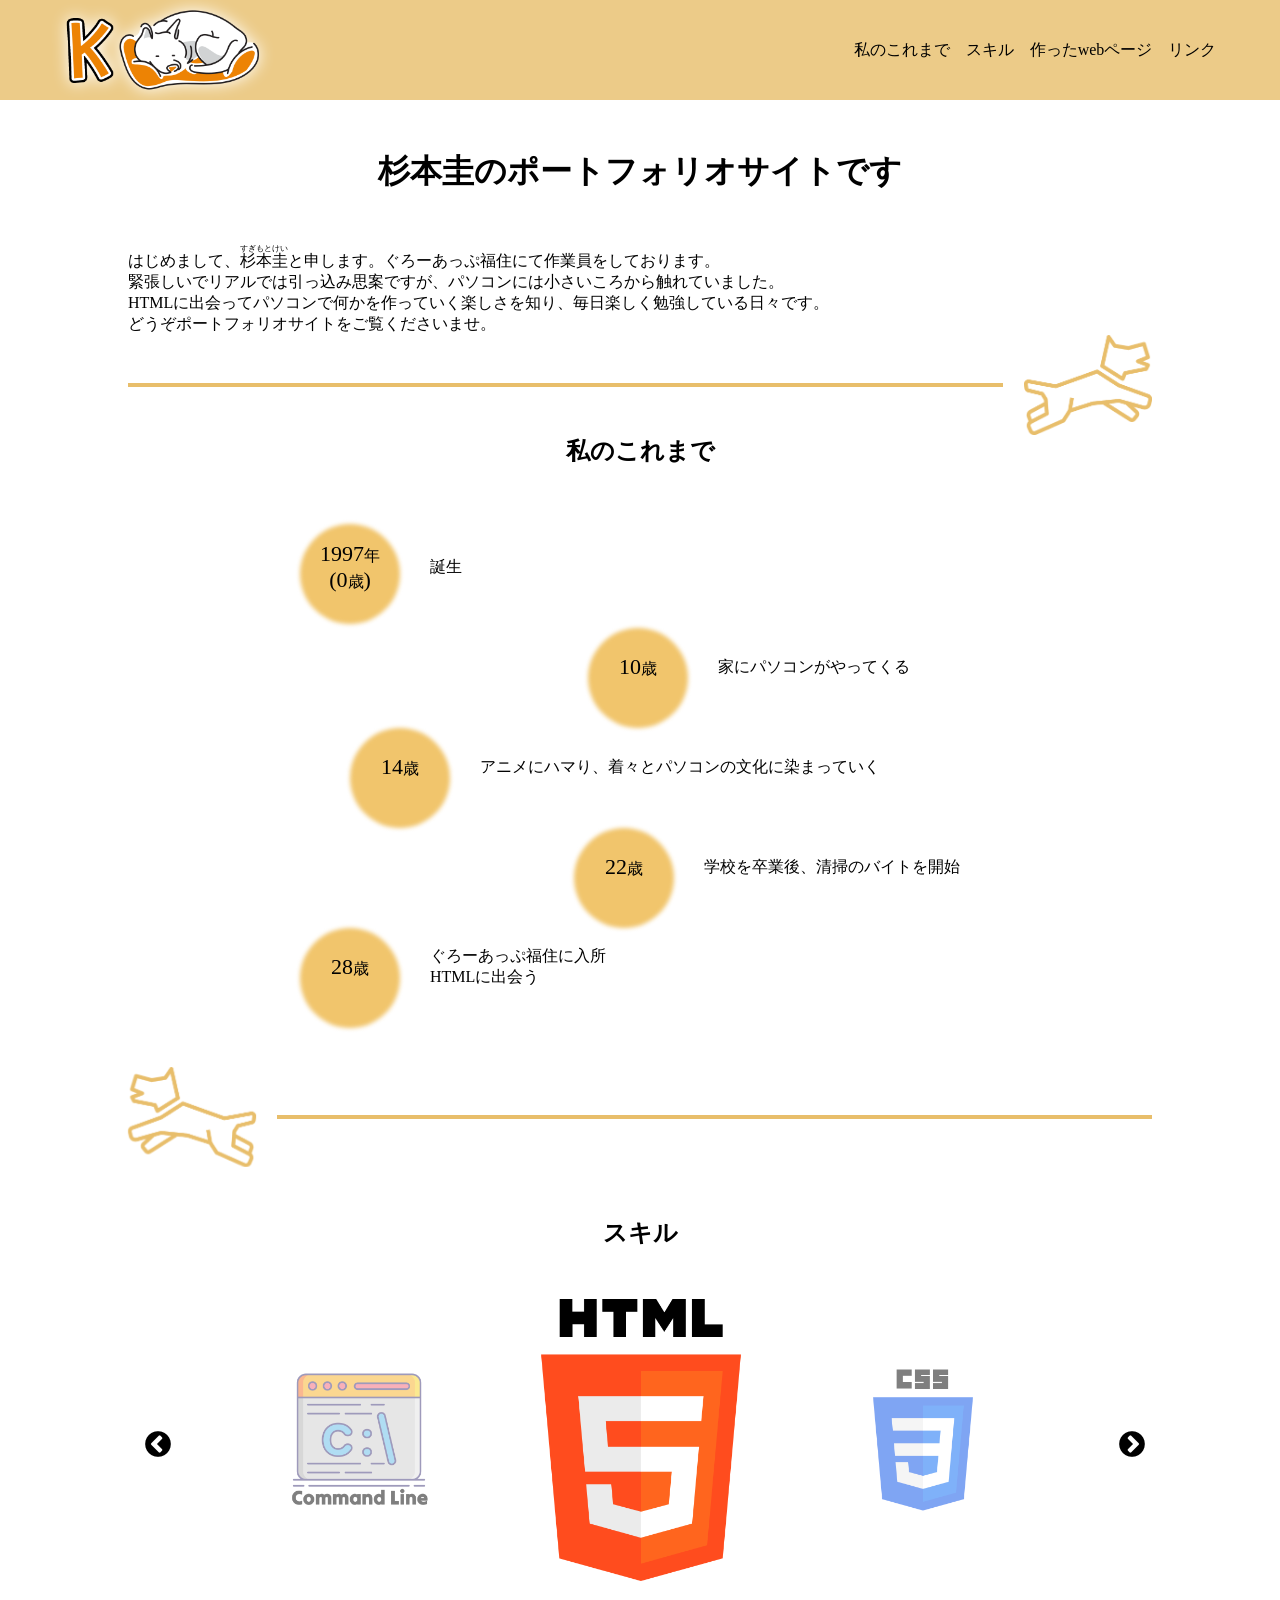
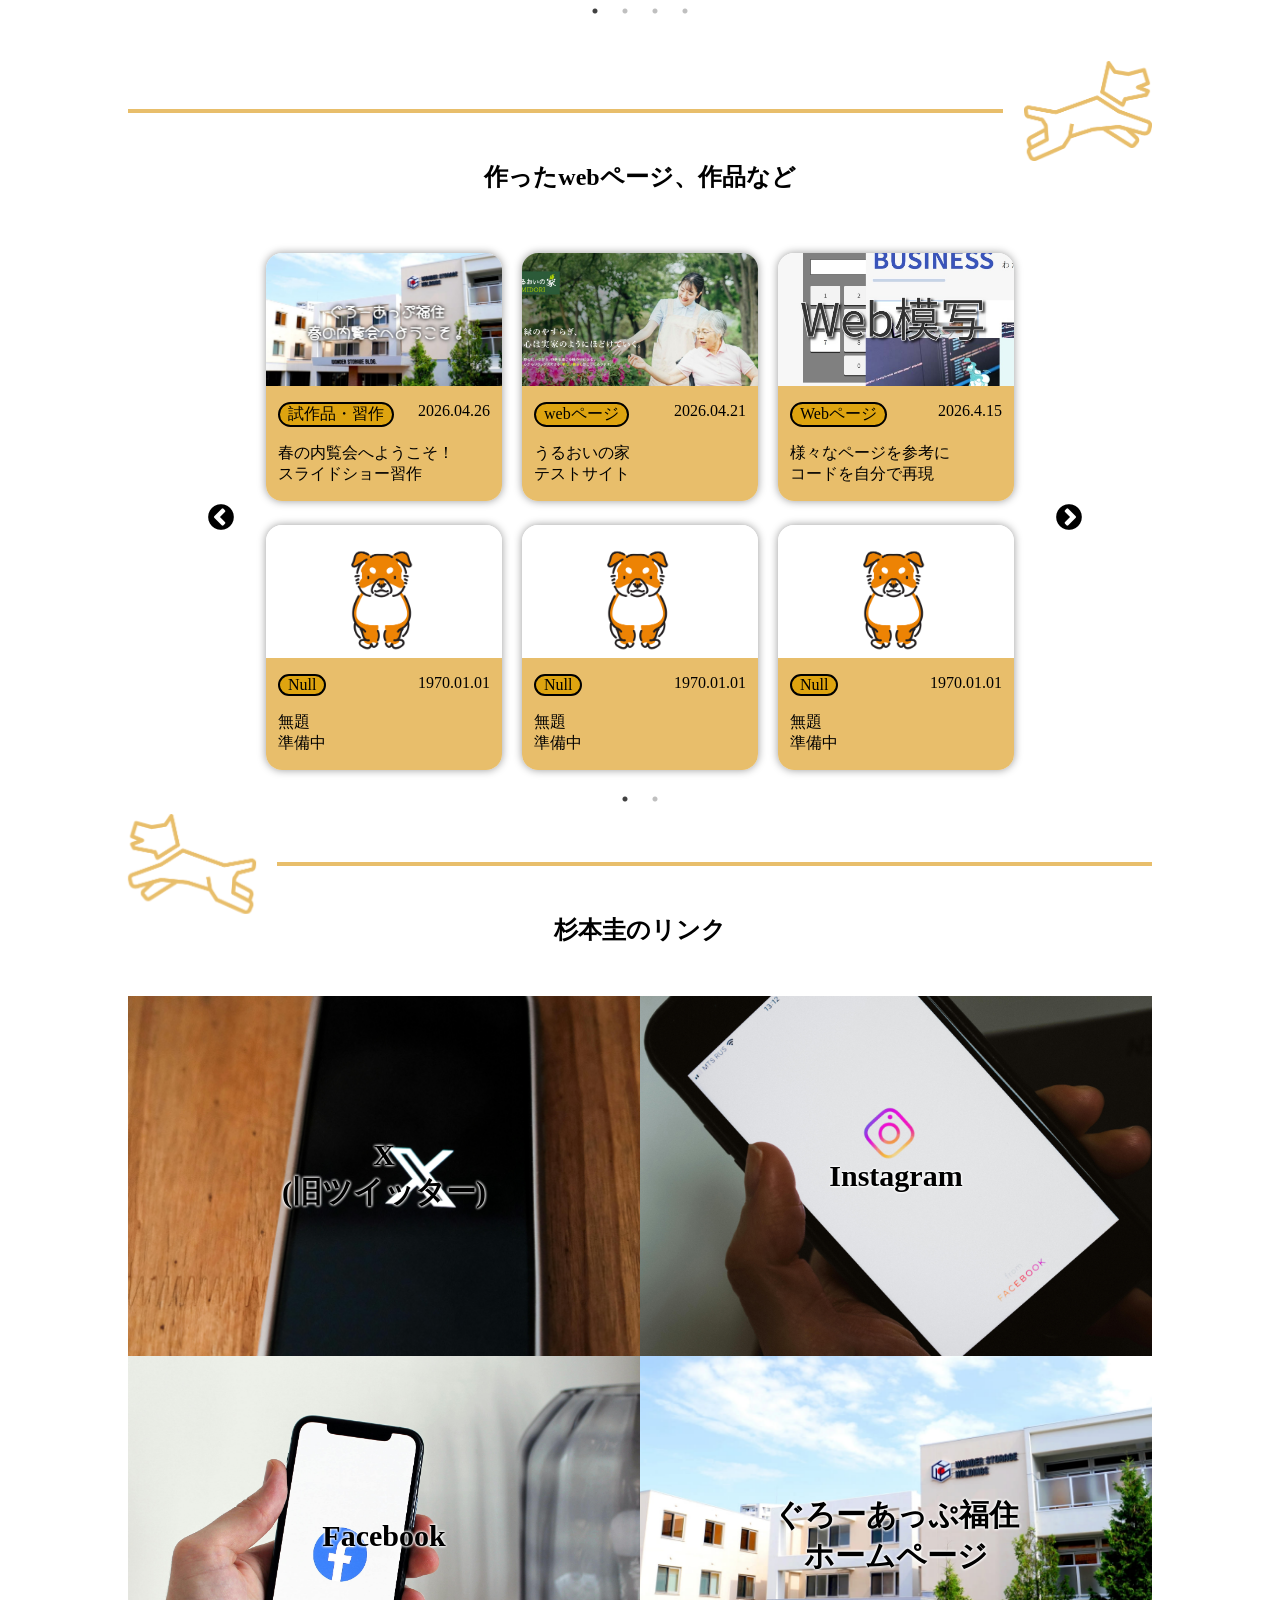
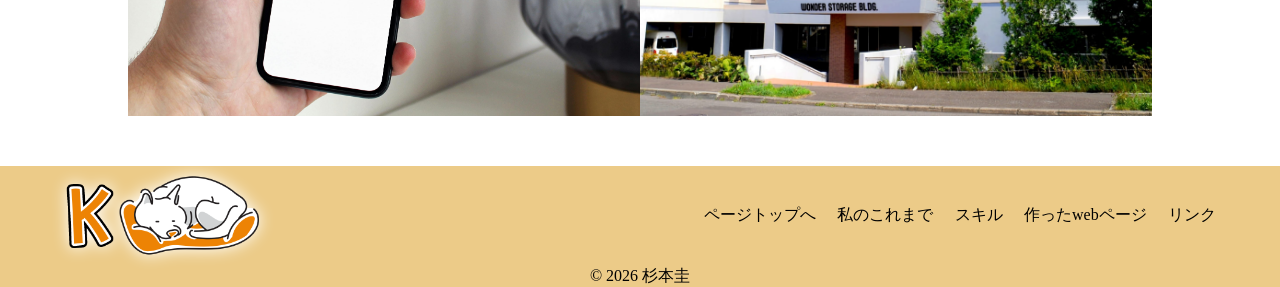
<file: index.html>
<!DOCTYPE html>
<html lang="ja">
<head>
    <meta charset="UTF-8">
    <meta name="viewport" content="width=device-width, initial-scale=1.0">
    <link rel="stylesheet" href="css/portfolio.css">
    <link rel="stylesheet" href="https://cdnjs.cloudflare.com/ajax/libs/font-awesome/6.0.0-beta3/css/all.min.css">
    <link rel="stylesheet" type="text/css" href="slick/slick.css"/>
    <link rel="stylesheet" type="text/css" href="slick/slick-theme.css"/>
    <script src="https://code.jquery.com/jquery-3.6.0.min.js"></script>
<link rel="preconnect" href="https://fonts.gstatic.com" crossorigin>
<link href="https://fonts.googleapis.com/css2?family=Darumadrop+One&display=swap" rel="stylesheet">
    <title>杉本圭のポートフォリオサイト</title>
</head>
<body>
    <div class="header">
        <div class ="head-left">
            <img src="media\Kicon.png" alt="犬のアイコンを使用したロゴです">
        </div>
        <ul class="head-right">
            <li><a href="#history">私のこれまで</a></li>
            <li><a href="#skill">スキル</a></li>
            <li><a href="#work">作ったwebページ</a></li>
            <li><a href="#link">リンク</a></li>
        </ul>
        <div class="hamburger" id="menu">
            <input type="checkbox" id="menu-btn-check">
            <label for="menu-btn-check" class="menu-btn" id="menu-btn"><span></span></label>
            <div class="menu-content" id="menu-content">
                <ul>
                    <li>
                        <a href="#history" class="close">私のこれまで</a>
                    </li>
                    <li>
                        <a href="#skill" class="close">スキル</a>
                    </li>
                    <li>
                        <a href="#work" class="close">作ったwebページ</a>
                    </li>
                    <li>
                        <a href="#link" class="close">リンク</a>
                    </li>
                </ul>
            </div>
        </div>
    </div>
    <div class="top" id="top">
        <h1>杉本圭のポートフォリオサイトです</h1>
        <p>はじめまして、<ruby>杉本圭<rt>すぎもとけい</rt></ruby>と申します。ぐろーあっぷ福住にて作業員をしております。<br>
            緊張しいでリアルでは引っ込み思案ですが、パソコンには小さいころから触れていました。<br>
            HTMLに出会ってパソコンで何かを作っていく楽しさを知り、毎日楽しく勉強している日々です。<br>
            どうぞポートフォリオサイトをご覧くださいませ。
        </p>
    </div>
    <div class="run">
        <div class="line"></div>
        <img src="media\run.png" class="runDog">
    </div>
    <div class="history" id="history">
        <h2>私のこれまで</h2>
        <ul class="history-con fadeUpTrigger">
            <li>
                <div class="history-left">
                    <p>1997<span>年</span><br>
                    (0<span>歳</span>)</p>
                    <div class="monyamonya"></div>
                </div>
                <div class="history-right">
                    <p>誕生</p>
                </div>
            </li>
            <li class="history-migi">
                <div class="history-left">
                    <p>10<span>歳</span></p>
                    <div class="monyamonya"></div>
                </div>
                <div class="history-right">
                    <p>家にパソコンがやってくる</p>
                </div>
            </li>
            <li>
                <div class="history-left">
                    <p>14<span>歳</span></p>
                    <div class="monyamonya"></div>
                </div>
                <div class="history-right">
                    <p>アニメにハマり、着々とパソコンの文化に染まっていく</p>
                </div>
            </li>
            <li class="history-migi">
                <div class="history-left">
                    <p>22<span>歳</span></p>
                    <div class="monyamonya"></div>
                </div>
                <div class="history-right">
                    <p>学校を卒業後、清掃のバイトを開始</p>
                </div>
            </li>
            <li>
                <div class="history-left">
                    <p>28<span>歳</span></p>
                    <div class="monyamonya"></div>
                </div>
                <div class="history-right">
                    <p>ぐろーあっぷ福住に入所</p>
                    <p>HTMLに出会う</p>
                </div>
            </li>
        </ul>
    </div>
    <div class="run-re">
        <img src="media\run.png" class="reverse runDog">
        <div class="line-re"></div>
    </div>
    <div class="skill" id="skill">
        <h2>スキル</h2>
        <div class="skill-slider fadeUpTrigger">
            <div><img src="media\skill_html-5.png"></div>
            <div><img src="media\skill_css-3.png"></div>
            <div><img src="media\skill_SQL.png"></div>
            <div><img src="media\skill_command-line.png"></div>
        </div>
    </div>
    <div class="run">
        <div class="line"></div>
        <img src="media\run.png" class="runDog">
    </div>
    <div class="work" id="work">
        <h2>作ったwebページ、作品など</h2>
        <!-- カードにつけるタイトルは一行全角10文字以内、かつ二行にしてカードの大きさを統一する -->
        <!-- 一行だけのカードがあるとそのカードだけ小さくなるので注意 -->
        <div class="work-slider fadeUpTrigger">
            <div class="work-card">
                <a class="work-card-inner" href="https://fukuzumi-riyoushayou.github.io/Sugimoto-slideshow/" target="_blank" rel="noopener noreferrer">
                    <img src="media\sakuhin_slide.jpg" alt="webページのサムネイル">
                    <div class="work-card-txt">
                        <div class="work-card-txt-top">
                            <p class="work-type">試作品・習作</p>
                            <p class="work-data">2026.04.26</p>
                        </div>
                        <p class="work-title">春の内覧会へようこそ！<br>スライドショー習作</p>
                    </div>
                </a>
            </div>
            <div class="work-card">
                <a class="work-card-inner" href="https://formula-wsc.com/sugimoto/uruoinoie-midori/" target="_blank" rel="noopener noreferrer">
                    <img src="media\sakuhin_uruoi.jpg" alt="webページのサムネイル">
                    <div class="work-card-txt">
                        <div class="work-card-txt-top">
                            <p class="work-type">webページ</p>
                            <p class="work-data">2026.04.21</p>
                        </div>
                        <p class="work-title">うるおいの家<br>テストサイト</p>
                    </div>
                </a>
            </div>
            <div class="work-card">
                <a class="work-card-inner" href="https://formula-wsc.com/sugimoto/" target="_blank" rel="noopener noreferrer">
                    <img src="media\sakuhin_mosha.jpg" alt="webページのサムネイル">
                    <div class="work-card-txt">
                        <div class="work-card-txt-top">
                            <p class="work-type">Webページ</p>
                            <p class="work-data">2026.4.15</p>
                        </div>
                        <p class="work-title">様々なページを参考に<br>コードを自分で再現</p>
                    </div>
                </a>
            </div>
            <div class="work-card">
                <a class="work-card-inner" href="#"  target="_blank" rel="noopener noreferrer">
                    <img src="media\osuwari.png" alt="webページのサムネイル">
                    <div class="work-card-txt">
                        <div class="work-card-txt-top">
                            <p class="work-type">Null</p>
                            <p class="work-data">1970.01.01</p>
                        </div>
                        <p class="work-title">無題<br>準備中</p>
                    </div>
                </a>
            </div>
            <div class="work-card">
                <a class="work-card-inner" href="#"  target="_blank" rel="noopener noreferrer">
                    <img src="media\osuwari.png" alt="webページのサムネイル">
                    <div class="work-card-txt">
                        <div class="work-card-txt-top">
                            <p class="work-type">Null</p>
                            <p class="work-data">1970.01.01</p>
                        </div>
                        <p class="work-title">無題<br>準備中</p>
                    </div>
                </a>
            </div>
            <div class="work-card">
                <a class="work-card-inner" href="#"  target="_blank" rel="noopener noreferrer">
                    <img src="media\osuwari.png" alt="webページのサムネイル">
                    <div class="work-card-txt">
                        <div class="work-card-txt-top">
                            <p class="work-type">Null</p>
                            <p class="work-data">1970.01.01</p>
                        </div>
                        <p class="work-title">無題<br>準備中</p>
                    </div>
                </a>
            </div>
            <div class="work-card">
                <a class="work-card-inner" href="#"  target="_blank" rel="noopener noreferrer">
                    <img src="media\osuwari.png" alt="webページのサムネイル">
                    <div class="work-card-txt">
                        <div class="work-card-txt-top">
                            <p class="work-type">Null</p>
                            <p class="work-data">1970.01.01</p>
                        </div>
                        <p class="work-title">無題<br>準備中</p>
                    </div>
                </a>
            </div>
        </div>
    </div>
    <div class="run-re">
        <img src="media\run.png" class="reverse runDog">
        <div class="line-re"></div>
    </div>
    <div class="link" id="link">
        <h2>杉本圭のリンク</h2>
        <div class="link-con fadeUpTrigger">
            <a class="link-leftup"><p>X<br>(旧ツイッター)</p><div class="bg-img"></div></a>
            <a class="link-rightup"><p>Instagram</p><div class="bg-img"></div></a>
            <a class="link-leftdown"><p>Facebook</p><div class="bg-img"></div></a>
            <a class="link-rightdown" href="https://growup.wonderstorage-c.com/fukuzumi/" target="_blank" rel="noopener noreferrer"><p>ぐろーあっぷ福住<br>ホームページ</p><div class="bg-img"></div></a>
        </div>
    </div>
    <div class="footer">
        <div class="footer-con">
            <div class ="footer-left">
                <img src="media\Kicon.png" alt="犬のアイコンを使用したロゴです">
            </div>
            <ul class="footer-right">
                <li><a href="#top">ページトップへ</a></li>
                <li><a href="#history">私のこれまで</a></li>
                <li><a href="#skill">スキル</a></li>
                <li><a href="#work">作ったwebページ</a></li>
                <li><a href="#link">リンク</a></li>
            </ul>
            <a class="gotop" href="#">ページトップへ</a>
        </div>
        <p>&copy; 2026 杉本圭</p>
    </div>
    <a class="gotop-btn" href="#">
        <i class="fa-solid fa-angle-up"></i>
    </a>
<script src="https://code.jquery.com/jquery-3.7.1.min.js" integrity="sha256-/JqT3SQfawRcv/BIHPThkBvs0OEvtFFmqPF/lYI/Cxo=" crossorigin="anonymous"></script>
<script src="https://ajax.googleapis.com/ajax/libs/jquery/3.7.1/jquery.min.js"></script>
<script src="js/portfolio.js"></script>

<script src="slick/slick.min.js"></script>
<script>
    $(document).ready(function(){
        $('.skill-slider').slick({
            centerMode: true,
            slidesToShow: 3,
            dots: true,
            arrows: true,
            infinite: true,
            responsive: [{
                breakpoint: 767,
                settings: {
                    centerMode: false,
                    slidesToShow: 1,
                },
            }],
        });
    });

    $(document).ready(function(){
        $('.work-slider').slick({
            rows: 2,
            slidesPerRow: 3,
            slidesToShow: 1,
            dots: true,
            arrows: true,
            infinite: true,
            responsive: [{
                breakpoint: 767,
                settings: {
                    slidesPerRow: 1,
                },
            }],
        });
    });
</script>
</body>
</html>
</file>
<file: css/portfolio.css>
@charset "UTF-8";
*, *::before, *::after {
  margin: 0;
  padding: 0;
  box-sizing: border-box;
}

html {
  scroll-behavior: smooth;
  scroll-padding-top: 150px;
}

body {
  width: 100%;
  max-width: 1980px;
  margin: 0 auto;
}

img {
  max-height: 100%;
  max-width: 100%;
}

a, a:visited {
  color: black;
  text-decoration: none;
}

h1, h2 {
  text-align: center;
  padding-bottom: 50px;
}
@media screen and (max-width: 767px) {
  h1, h2 {
    padding-bottom: 20px;
  }
}

i {
  font-family: "Font Awesome 6 Free";
  font-weight: 900;
}

/* 区切り線 */
.run {
  width: 80%;
  height: 100px;
  margin: 0 auto;
  display: flex;
  align-items: center;
}
@media screen and (max-width: 767px) {
  .run img {
    max-width: 50%;
    max-height: 50%;
  }
}

.line {
  width: 100%;
  height: 4px;
  background-color: #E8BE6B;
  margin-right: 2%;
}

.run-re {
  width: 80%;
  height: 100px;
  margin: 0 auto;
  display: flex;
  align-items: center;
}
@media screen and (max-width: 767px) {
  .run-re img {
    max-width: 50%;
    max-height: 50%;
  }
}

.line-re {
  width: 100%;
  height: 4px;
  background-color: #E8BE6B;
  margin-left: 2%;
}

.reverse {
  transform: scaleX(-1);
}

/* ナビゲーションバー */
.header {
  width: 100%;
  height: 100px;
  background-color: rgba(232, 190, 107, 0.8);
  display: flex;
  justify-content: space-between;
  align-items: center;
  z-index: 1000;
  position: sticky;
  top: 0;
}
@media screen and (max-width: 767px) {
  .header {
    padding: 0 10% 0 5%;
  }
}
.header .head-left {
  display: block;
  margin-left: 3%;
  filter: drop-shadow(0 0 8px #ffffff);
  height: 100%;
}
.header .head-right {
  display: flex;
  list-style: none;
  justify-content: flex-end;
  align-items: center;
  margin-right: 5%;
}
.header .head-right li {
  margin-right: 5%;
  white-space: nowrap;
  transition: 0.3s;
}
.header .head-right li:last-child {
  margin-right: 0;
}
.header .head-right li:hover {
  opacity: 0.8;
  text-shadow: 0 0 5px white, 0 0 5px white;
}
@media screen and (max-width: 767px) {
  .header .head-right {
    display: none;
  }
}
.header .hamburger {
  display: none;
}
@media screen and (max-width: 767px) {
  .header .hamburger {
    display: block;
  }
}
.header .menu-btn {
  display: none;
}
@media screen and (max-width: 767px) {
  .header .menu-btn {
    display: flex;
    width: 50px;
    height: 50px;
    justify-content: center;
    align-items: center;
    border-radius: 8px;
    background-color: white;
    z-index: 90;
  }
  .header .menu-btn i {
    font-size: 28px;
  }
}
.header .menu-btn span,
.header .menu-btn span:before,
.header .menu-btn span:after {
  content: "";
  display: block;
  height: 3px;
  width: 25px;
  border-radius: 3px;
  background-color: #000000;
  position: absolute;
  transition: 0.3s;
}
.header .menu-btn span:before {
  bottom: 8px;
}
.header .menu-btn span:after {
  top: 8px;
}
.header #menu-btn-check:checked ~ .menu-btn span {
  background-color: rgba(255, 255, 255, 0); /*メニューオープン時は真ん中の線を透明にする*/
}
.header #menu-btn-check:checked ~ .menu-btn span::before {
  bottom: 0;
  transform: rotate(45deg);
}
.header #menu-btn-check:checked ~ .menu-btn span::after {
  top: 0;
  transform: rotate(-45deg);
}
.header #menu-btn-check {
  display: none;
}
.header .menu-content {
  display: none;
}
@media screen and (max-width: 767px) {
  .header .menu-content {
    display: none;
    width: 50%;
    height: auto;
    position: fixed;
    top: 100px;
    right: 0;
    z-index: 80;
    background-color: rgb(232, 190, 107);
  }
}
.header #menu-btn-check:checked ~ .menu-content {
  display: block;
  right: 0;
}
.header .menu-content ul li {
  border-bottom: solid 1px #ffffff;
  list-style: none;
}
.header .menu-content ul li:last-child {
  border-bottom: none;
}
.header .menu-content ul li a {
  display: block;
  width: 100%;
  font-size: 15px;
  color: #ffffff;
  text-decoration: none;
  padding: 9px 15px 10px;
  position: relative;
}
.header .menu-content ul li a::before {
  content: "";
  width: 7px;
  height: 7px;
  border-top: solid 2px #ffffff;
  border-right: solid 2px #ffffff;
  transform: rotate(45deg);
  position: absolute;
  right: 11px;
  top: 16px;
}

/* トップ */
.top {
  width: 80%;
  margin: 0 auto;
}
.top h1 {
  padding-top: 50px;
}

/* これまでの経歴 */
.history {
  width: 100%;
  margin-bottom: 50px;
}
@media screen and (max-width: 767px) {
  .history {
    margin-bottom: 20px;
  }
}

.history-con {
  width: 50%;
  margin: 0 auto;
  display: flex;
  flex-direction: column;
}
@media screen and (max-width: 767px) {
  .history-con {
    width: 75%;
  }
}
.history-con li {
  display: flex;
  align-items: center;
  height: 100px;
  align-items: center;
}
.history-con .history-migi {
  display: flex;
  justify-content: flex-end;
}
@media screen and (max-width: 767px) {
  .history-con .history-migi {
    justify-content: flex-start;
  }
}

.history-left {
  position: relative;
  white-space: nowrap;
}
.history-left p {
  z-index: 2;
  font-size: 22px;
  width: 60px;
}
.history-left p:first-child {
  text-align: center;
}
.history-left p span {
  font-size: 16px;
}
@media screen and (max-width: 767px) {
  .history-left p {
    font-size: 19px;
  }
  .history-left p span {
    font-size: 14px;
  }
}

.monyamonya {
  position: absolute;
  top: -100%;
  left: -33%;
  width: 100px;
  height: 100px;
  background-color: #f1c56c;
  border-radius: 50%;
  animation: monya 6s ease-in-out infinite alternate;
  z-index: -1;
  filter: blur(2px);
}
@media screen and (max-width: 767px) {
  .monyamonya {
    top: -100%;
    left: -25%;
    width: 85px;
    height: 85px;
  }
}

@keyframes monya {
  0%, 100% {
    border-radius: 50%;
    transform: scale(1) rotate(0deg);
  }
  33% {
    border-radius: 55% 45% 60% 40%;
    transform: scale(1.1) rotate(5deg);
  }
  66% {
    border-radius: 45% 55% 40% 70%;
    transform: scale(1) rotate(-5deg);
  }
}
.history-con li:nth-child(1) .monyamonya {
  top: -33%;
  left: -33%;
}
@media screen and (max-width: 767px) {
  .history-con li:nth-child(1) .monyamonya {
    top: -25%;
    left: -25%;
  }
}
.history-con li:nth-child(2) {
  padding-right: 50px;
}
@media screen and (max-width: 767px) {
  .history-con li:nth-child(2) {
    padding-right: 0;
  }
}
.history-con li:nth-child(2) .monyamonya {
  animation-duration: 2.7s;
  animation-delay: -1.2s;
}
.history-con li:nth-child(3) {
  padding-left: 50px;
}
@media screen and (max-width: 767px) {
  .history-con li:nth-child(3) {
    padding-left: 0;
  }
}
.history-con li:nth-child(3) .monyamonya {
  animation-duration: 3.5s;
  animation-delay: -2.1s;
}
.history-con li:nth-child(4) .monyamonya {
  animation-duration: 2.9s;
  animation-delay: -0.8s;
}
.history-con li:nth-child(5) .monyamonya {
  animation-duration: 3.1s;
  animation-delay: -1.5s;
}

.history-right {
  padding-left: 50px;
}

/* スキル */
.skill {
  width: 100%;
  padding: 50px;
}
@media screen and (max-width: 767px) {
  .skill {
    padding: 20px;
  }
}

.skill-slider {
  width: 80%;
  margin: 0 auto;
}

.skill-slider img {
  max-width: 100%;
  max-height: 100%;
}

.skill-slider .slick-slide {
  transition: all 0.3s;
  opacity: 0.5;
  transform: scale(0.5);
  display: flex !important;
  justify-content: center;
  align-items: center;
}

@media screen and (max-width: 767px) {
  .skill-slider .slick-slide {
    opacity: 1;
    transform: scale(1);
  }
}
.skill-slider .slick-center {
  opacity: 1;
  transform: scale(1);
}

.skill-slider .slick-prev:before,
.skill-slider .slick-next:before {
  color: #000 !important;
  opacity: 1 !important;
  font-size: 30px;
}

.skill-slider .slick-dots {
  bottom: -40px !important;
}

/* 作品、作ったページ */
.work {
  width: 100%;
}

.work-slider {
  width: 60%;
  margin: 0 auto;
}

.work-card {
  padding: 10px;
}

.work-card-inner {
  display: inline-block;
  border-radius: 16px;
  overflow: hidden;
  height: 100%;
  box-shadow: 0 0 8px rgba(0, 0, 0, 0.4);
  transition: 0.3s;
}
.work-card-inner:hover {
  opacity: 0.8;
}
.work-card-inner img {
  height: 50%;
  width: auto;
  -o-object-fit: cover;
     object-fit: cover;
  aspect-ratio: 16/9;
  background-color: white;
}
.work-card-inner .work-card-txt {
  height: 50%;
  display: flex;
  flex-direction: column;
  background-color: #E8BE6B;
}
.work-card-inner .work-card-txt .work-card-txt-top {
  display: flex;
  justify-content: space-between;
  padding: 16px 12px;
}
.work-card-inner .work-card-txt .work-card-txt-top .work-type {
  background-color: rgb(222, 164, 16);
  border: 2px solid black;
  padding: 0 8px;
  border-radius: 16px;
}
.work-card-inner .work-card-txt .work-title {
  padding: 0 12px 16px;
}

.work-slider .slick-prev:before,
.work-slider .slick-next:before {
  color: #000 !important;
  opacity: 1 !important;
  font-size: 30px;
}

.work-slider .slick-prev {
  left: -50px;
}

.work-slider .slick-next {
  right: -50px;
}

/* リンク */
.link {
  width: 100%;
  padding-bottom: 50px;
}

.link-con {
  display: flex;
  flex-wrap: wrap;
  width: 80%;
  margin: 0 auto;
  height: 80vh;
  overflow: hidden;
}
@media screen and (max-width: 767px) {
  .link-con {
    height: 40vh;
  }
}
.link-con a {
  width: 50%;
  height: 50%;
  overflow: hidden;
  aspect-ratio: 2/1;
  transition: 0.3s;
  position: relative;
}
.link-con a:hover {
  opacity: 0.8;
}
.link-con a:hover .bg-img {
  transform: scale(1.1);
}
.link-con p {
  width: 100%;
  height: 100%;
  display: flex;
  justify-content: center;
  align-items: center;
  text-align: center;
  font-size: 30px;
  font-weight: 700;
  text-shadow: 0 0 3px white, 0 0 3px white, 0 0 3px white;
}
@media screen and (max-width: 767px) {
  .link-con p {
    font-size: 1.1rem;
  }
}

.bg-img {
  position: absolute;
  top: 0;
  left: 0;
  width: 100%;
  height: 100%;
  background-size: cover;
  background-position: center;
  z-index: -1;
  transition: 0.3s;
}

.link-leftup .bg-img {
  background-image: url("../media/link-X.jpg");
}

.link-rightup .bg-img {
  background-image: url("../media/link-insta.jpg");
}

.link-leftdown .bg-img {
  background-image: url("../media/link-facebook.jpg");
}

.link-rightdown .bg-img {
  background-image: url("../media/link-growup.jpg");
}

/* フッター */
.footer {
  width: 100%;
}

.footer-con {
  width: 100%;
  height: 100px;
  background-color: rgba(232, 190, 107, 0.8);
  display: flex;
  justify-content: space-between;
  z-index: 1000;
  position: sticky;
  top: 0;
}
.footer-con .footer-left {
  display: block;
  margin-left: 3%;
  filter: drop-shadow(0 0 8px #ffffff);
}
.footer-con .footer-right {
  display: flex;
  list-style: none;
  justify-content: flex-end;
  align-items: center;
  margin-right: 5%;
}
.footer-con .footer-right li {
  margin-right: 5%;
  white-space: nowrap;
  transition: 0.3s;
}
.footer-con .footer-right li:last-child {
  margin-right: 0;
}
.footer-con .footer-right li:hover {
  opacity: 0.8;
  text-shadow: 0 0 5px white, 0 0 5px white;
}
@media screen and (max-width: 767px) {
  .footer-con .footer-right {
    display: none;
  }
}
.footer-con .gotop {
  display: none;
}
@media screen and (max-width: 767px) {
  .footer-con .gotop {
    display: flex;
    justify-content: center;
    align-items: center;
    margin-right: 5%;
    white-space: nowrap;
  }
  .footer-con .gotop i {
    margin-left: 5%;
  }
}

.footer p {
  text-align: center;
  background-color: rgba(232, 190, 107, 0.8);
}

.fa-solid {
  position: fixed;
  right: 2%;
  bottom: 2%;
  color: white;
  font-size: 30px;
  z-index: 100;
  background-color: rgba(232, 190, 107, 0.8);
  padding: 1% 1.2%;
  border-radius: 20%;
}
@media screen and (max-width: 767px) {
  .fa-solid {
    padding: 1% 1.4%;
  }
}

.gotop-btn {
  opacity: 0;
  visibility: hidden;
  transition: 0.5s;
}

.active {
  opacity: 1;
  visibility: visible;
}

.fadeUpTrigger {
  opacity: 0;
}

.fadeUp {
  animation-name: fadeUpAnime;
  animation-duration: 1.5s;
  animation-fill-mode: forwards;
  opacity: 0;
}

@keyframes fadeUpAnime {
  from {
    opacity: 0;
    transform: translateY(100px);
  }
  to {
    opacity: 1;
    transform: translateY(0);
  }
}/*# sourceMappingURL=portfolio.css.map */
</file>
